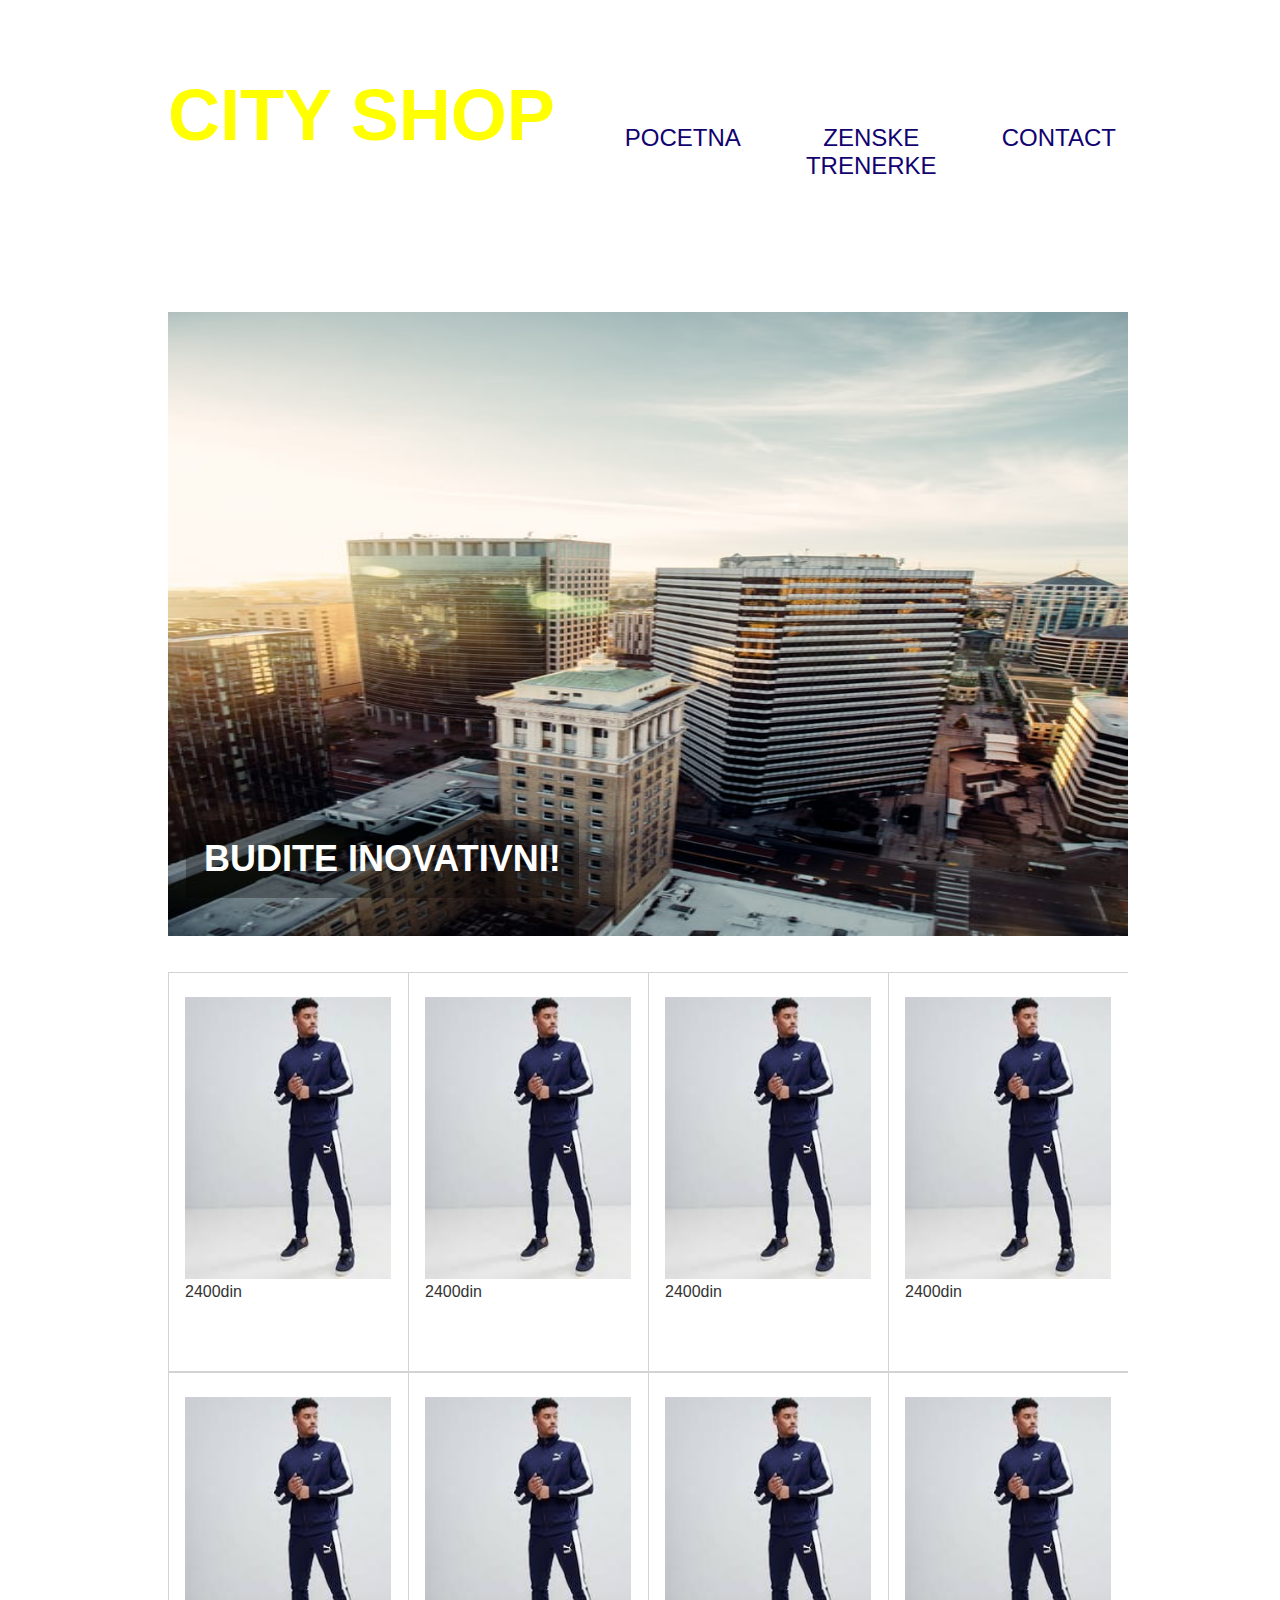
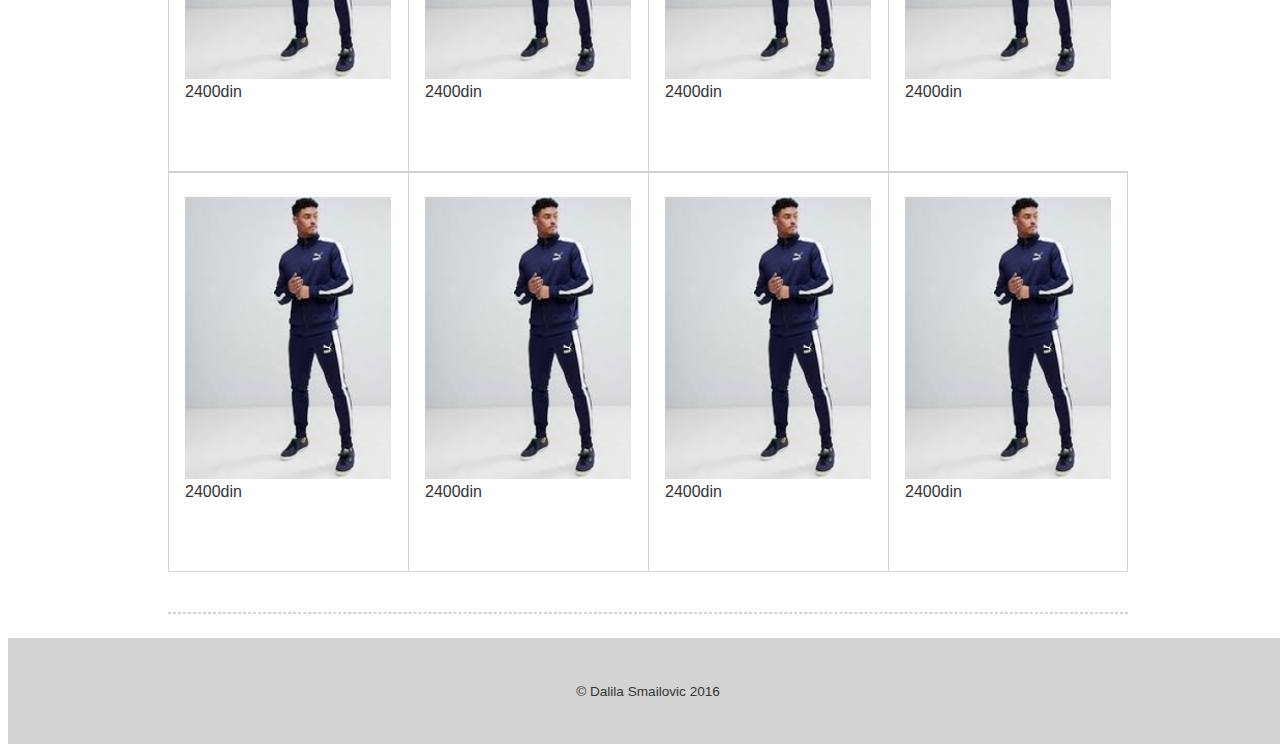
<file: index.html>
<!doctype html>
<div class="line"></div>
<div class="wrapper">
  <header role="banner">
    <nav role="navigation">
      <h1><a href="#">CITY SHOP</a></h1>
		<p id="y"> 
      <ul class="nav-ul">
        <a href="#">Pocetna</a>
        <a href="onama.html">Zenske trenerke</a>
        
        <a href="kontakt.html">Contact</a>
		  
		  <link href="stil.css" type="text/css" rel="stylesheet">
      </ul>
		</p>
    </nav>
  </header>
  <main role="main">
    <section class="sec-intro" role="section">
      <img src="p.jpg".jpg" alt="" width="741" height="624" />
      <h1>Budite inovativni!</h1>
    </section>
    <section class="sec-boxes" role="section">
      <adrticle class="box">
         <img src="download.jpg" alt="" width="206" height="282" />
      
		  2400din
       
      </adrticle>
      <adrticle class="box">
       
         <img src="download.jpg" alt="" width="206" height="282" />
      
		  2400din
       
    
      </adrticle>
		<adrticle class="box">
       
         <img src="download.jpg" alt="" width="206" height="282" />
      
		  2400din
       
    
      </adrticle>
		<adrticle class="box">
       
         <img src="download.jpg" alt="" width="206" height="282" />
      
		  2400din
       
    
      </adrticle>
		<adrticle class="box">
       
         <img src="download.jpg" alt="" width="206" height="282" />
      
		  2400din
       
    
      </adrticle>
		<adrticle class="box">
       
         <img src="download.jpg" alt="" width="206" height="282" />
      
		  2400din
       
    
      </adrticle>
		<adrticle class="box">
       
         <img src="download.jpg" alt="" width="206" height="282" />
      
		  2400din
       
    
      </adrticle>
		<adrticle class="box">
       
         <img src="download.jpg" alt="" width="206" height="282" />
      
		  2400din
       
    
      </adrticle>
     	<adrticle class="box">
       
         <img src="download.jpg" alt="" width="206" height="282" />
      
		  2400din
       
    
      </adrticle>
			<adrticle class="box">
       
         <img src="download.jpg" alt="" width="206" height="282" />
      
		  2400din
       
    
      </adrticle>	<adrticle class="box">
       
         <img src="download.jpg" alt="" width="206" height="282" />
      
		  2400din
       
    
      </adrticle>
			<adrticle class="box">
       
         <img src="download.jpg" alt="" width="206" height="282" />
      
		  2400din
       
    
      </adrticle>
     
    
	  </section>
 
   
    <section class="sec-partners" role="section">
      <hr />
      
   
    </section>
  </main>
</div>
<footer>
  <nav role="navigation">
    
  </nav>
  <p class="copy">&copy; Dalila Smailovic 2016</p>
</footer>
<div class="line"></div><div class="line"></div>
<div class="wrapper">
</div>
</file>
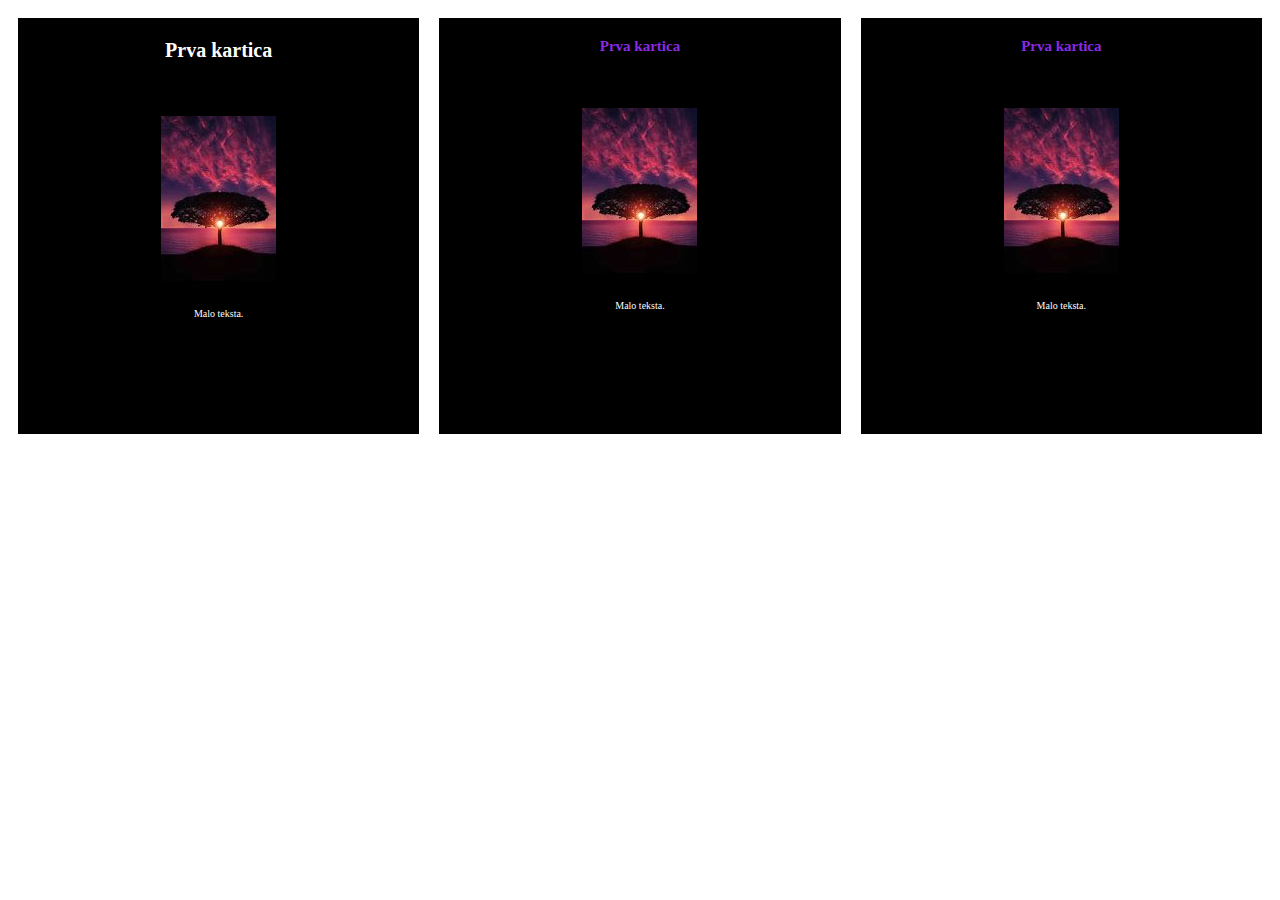
<file: test.html>
<!DOCTYPE html>

<html>
<head>
    <link rel="stylesheet" href="style.css">
</head>
<body>

<div class= "mojDiv">
  <h1>Prva kartica </h1>
  <img src="OIP.jpg" alt="Slika">

  <p>Malo teksta.</p>
</div>
<div class="mojDiv">
    <h2>Prva kartica </h2>
    <img src="OIP.jpg" alt="Slika">
  
    <p>Malo teksta.</p>
  </div>
  <div class="mojDiv">
    <h2>Prva kartica </h2>
    <img src="OIP.jpg" alt="Slika">
  
    <p>Malo teksta.</p>
  </div>










</body>
</html>
</file>
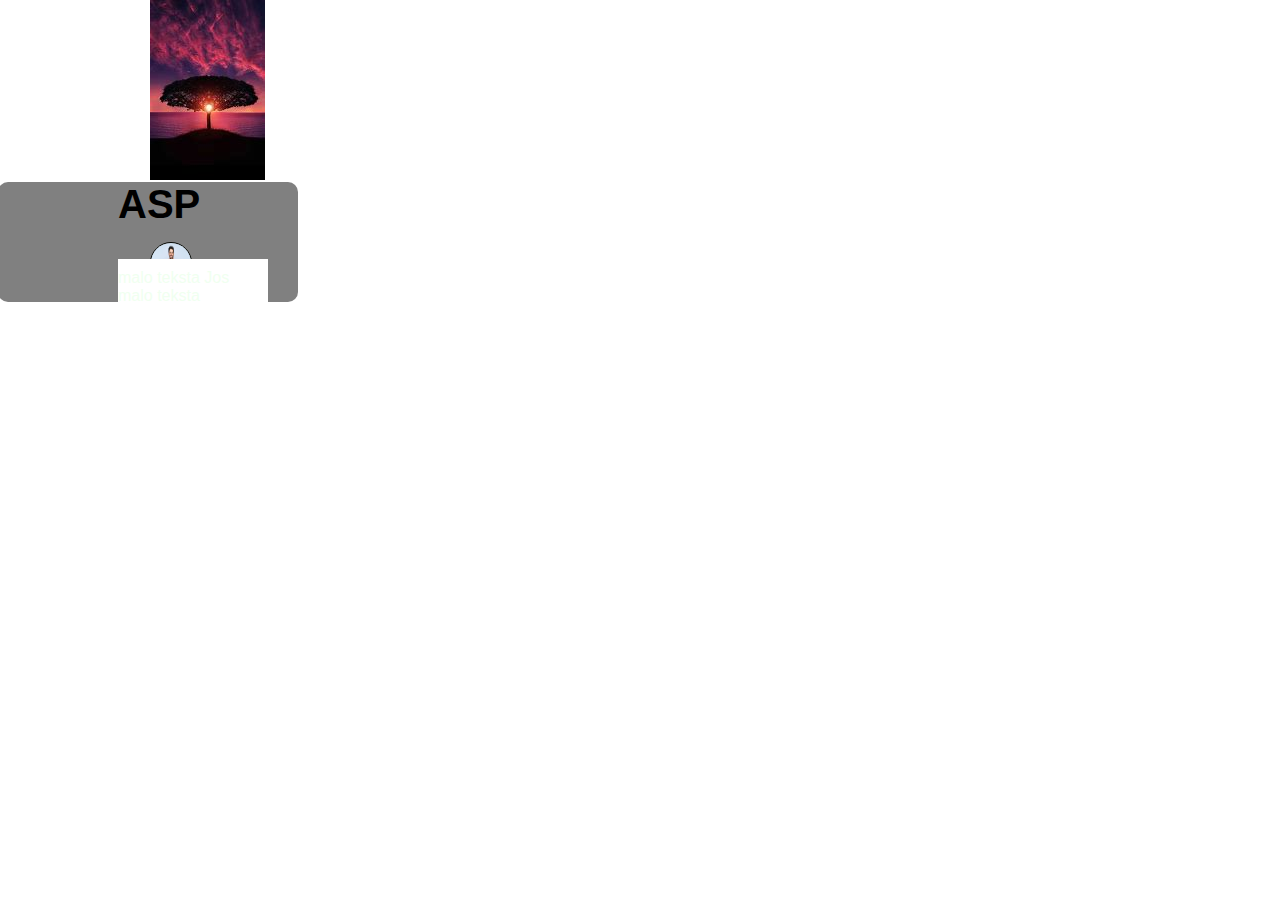
<file: test1.html>
<!DOCTYPE html>

<html>
<head>
    <link rel="stylesheet" href="style1.css">
</head>
<body>

<div class= "mojDiv">
  
    <img src="OIP.jpg">  


  
    <div class= "Div">
        <h1>ASP</h1>
        <img src="download (1).jpg"> 
        <p>malo teksta     Jos malo teksta</p>

</p1>
</div>







</body>
</html>
</file>
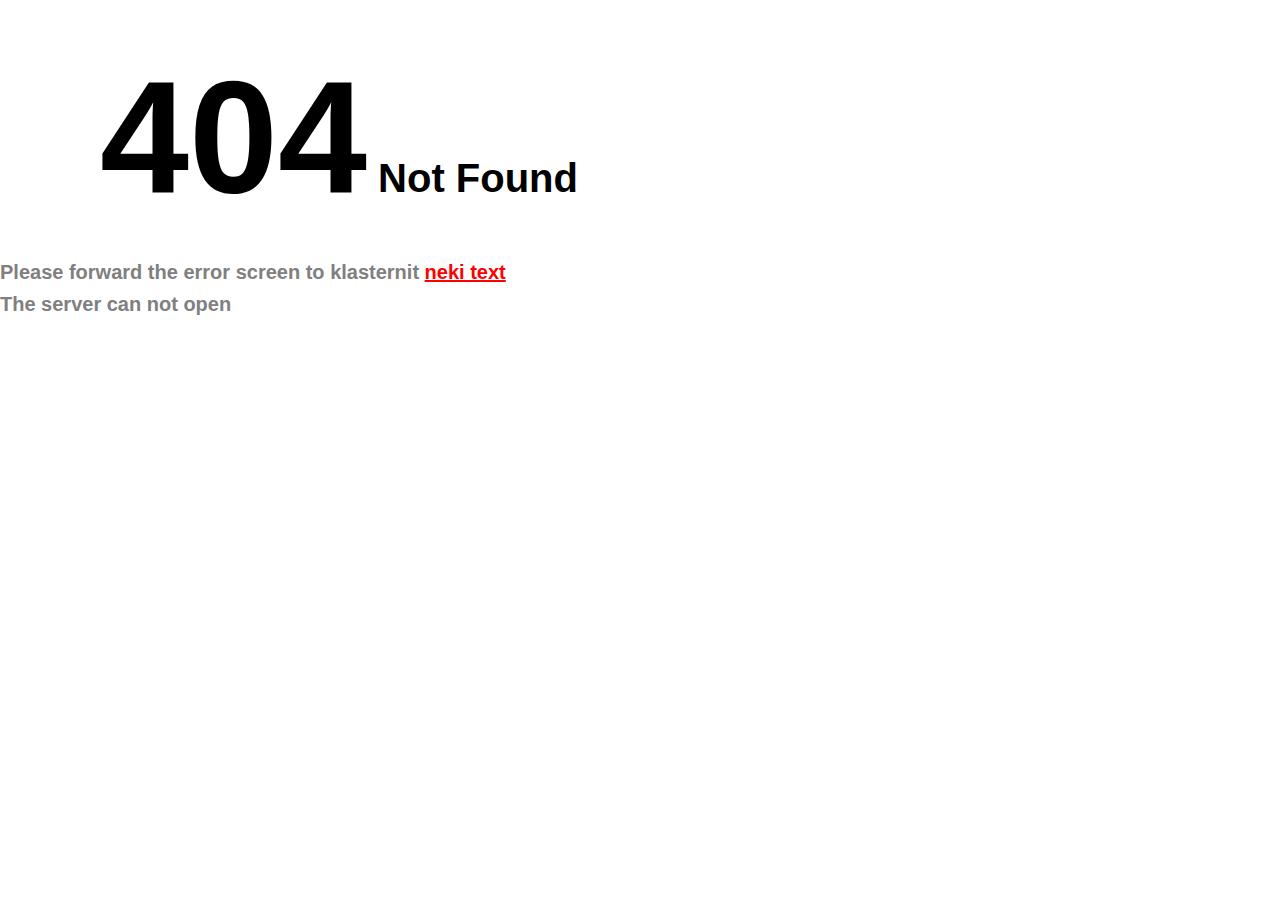
<file: test2.html>
<!DOCTYPE html>

<html>
<head>
    <link rel="stylesheet" href="style1.css">
</head>
<body>

<div class= "mojDiv">
  
  <h1><span>404</span> Not Found</h1>
  <h2>Please forward the error screen to klasternit <a href="url">neki text</a> <br>
      The server can not open  </h2>



  



</div>
<div class ="mojDiv2">
    
    <img class="slika1">
     


</div>









</body>
</html>
</file>
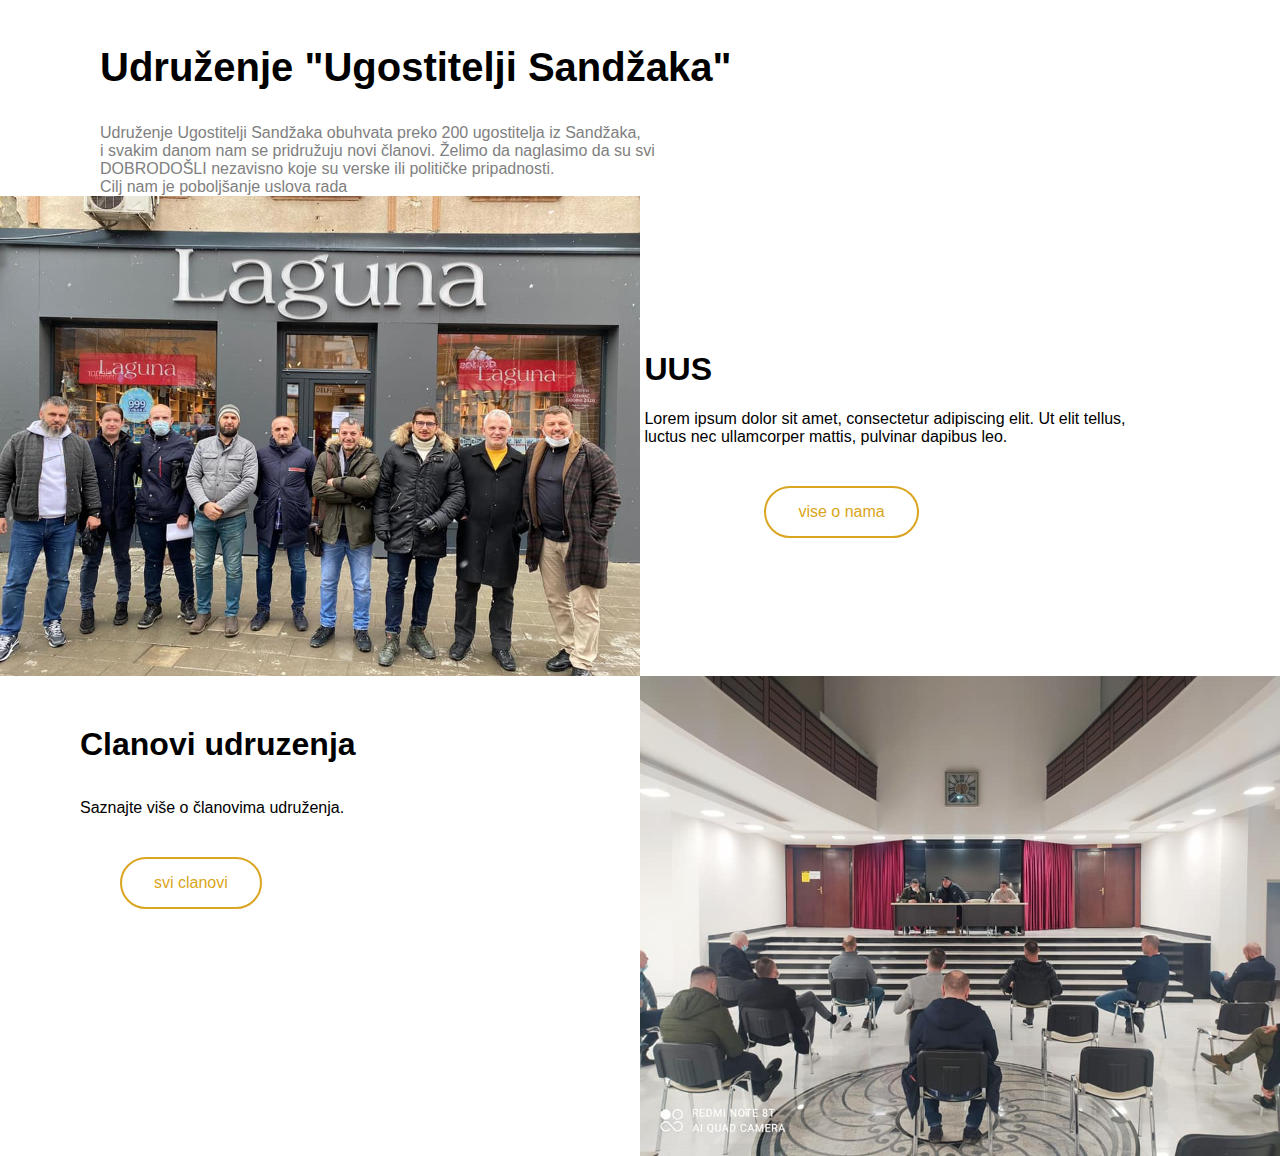
<file: test3.html>
<!DOCTYPE html>

<html>

<head>
    <link rel="stylesheet" href="style1.css">
</head>

<body>

    <div class="mojDiv">
        <h1>Udruženje "Ugostitelji Sandžaka"</h1>
        <p>Udruženje Ugostitelji Sandžaka obuhvata preko 200 ugostitelja iz Sandžaka, <br>i svakim danom nam se
            pridružuju novi članovi. Želimo da naglasimo da su svi <br>DOBRODOŠLI nezavisno koje su verske ili političke
            pripadnosti.<br> Cilj nam je poboljšanje uslova rada
        </p>
    </div>
    <div class="noviDiv">
        <img src="uus2-1.jpg">
        <div class="text1">
            <h1>UUS</h1>
            <span>Lorem ipsum dolor sit amet, consectetur adipiscing elit. Ut elit tellus,<br> luctus nec ullamcorper
                mattis, pulvinar dapibus leo.</p><br>
            <button class="button button2">vise o nama</button>
        </div>
    </div>
    </div>
    <div class="novi">
        <img src="uus.jpg">
        <div class="text2">
            <h1>Clanovi udruzenja</h1>
            <p>Saznajte više o članovima udruženja.</p> <br>
            <button class="button button1">svi clanovi</button>
        </div>
    </div>
</body>
</file>
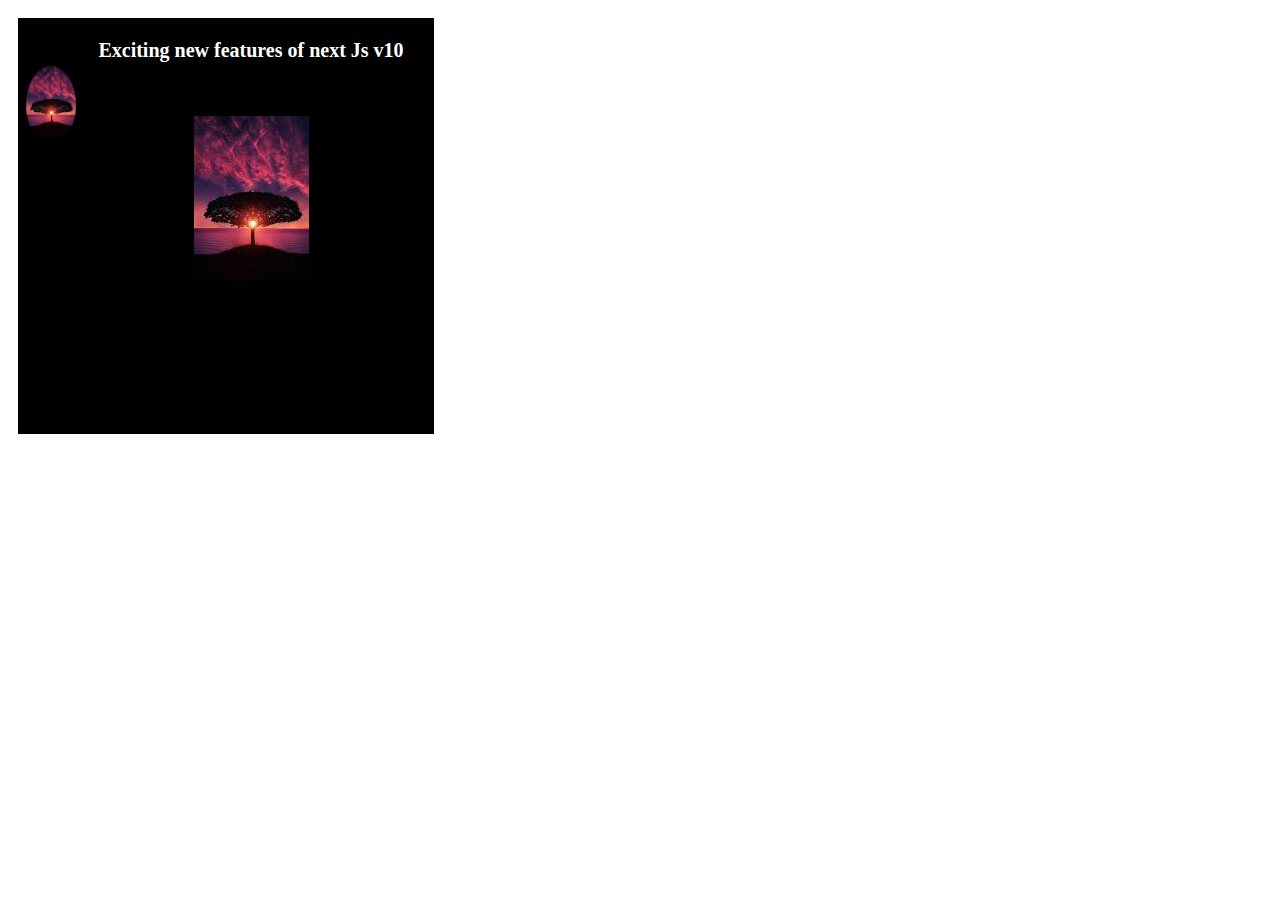
<file: test4.html>
<!DOCTYPE html>

<html>
<head>
    <link rel="stylesheet" href="https://pro.fontawesome.com/releases/v5.10.0/css/all.css" integrity="sha384-AYmEC3Yw5cVb3ZcuHtOA93w35dYTsvhLPVnYs9eStHfGJvOvKxVfELGroGkvsg+p" crossorigin="anonymous"/>
    <link rel="stylesheet" href="style.css">
</head>
<body>



    <body>

        <div class= "mojDiv">
            <div class ="slika">
                <img src="OIP.jpg" alt="Slika">
             </div>
             
            <h1>Exciting new features of next Js v10 </h1>
         
    
        
         
          <img src="OIP.jpg" alt="Slika">
        
          <p></p>
        </div>
      
        
        


    
</body>
</file>
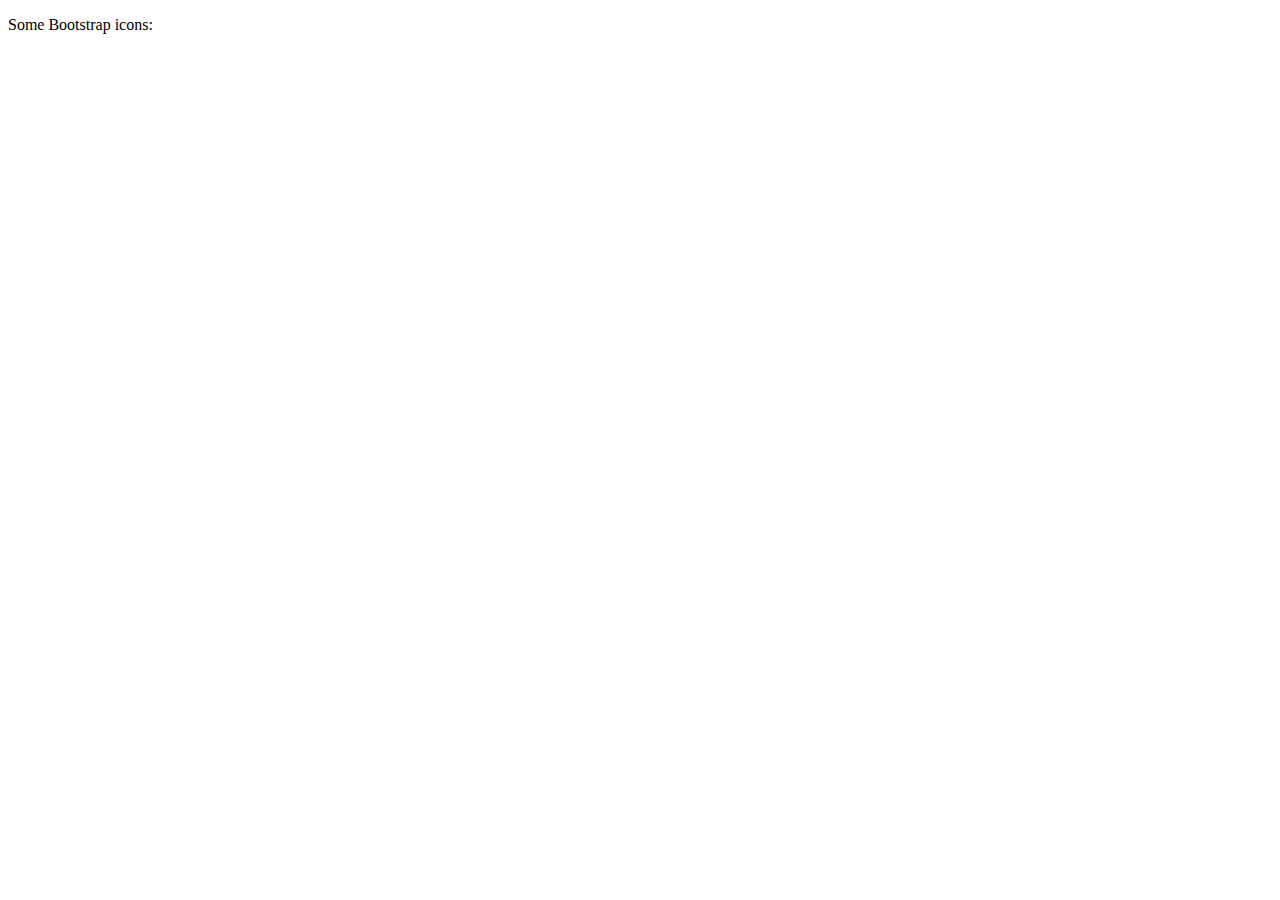
<file: test5.html>
<!DOCTYPE html>
<html>
<head>
<title>Bootstrap Icons</title>

<link rel="stylesheet" href="https://pro.fontawesome.com/releases/v5.10.0/css/all.css" integrity="sha384-AYmEC3Yw5cVb3ZcuHtOA93w35dYTsvhLPVnYs9eStHfGJvOvKxVfELGroGkvsg+p" crossorigin="anonymous"/>
</head>
<body class="container">

<p>Some Bootstrap icons:</p>
<i class="glyphicon glyphicon-cloud"></i>
<i class="glyphicon glyphicon-remove"></i>
<i class="glyphicon glyphicon-user"></i>
<i class="glyphicon glyphicon-envelope"></i>
<i class="glyphicon glyphicon-thumbs-up"></i>
<br><br>
</file>
<file: stil.css>
@charset "utf-8";
/* CSS Document */






/*Typography*/
html {font: 16px 'Open Sans Condensed', 'Roboto Condensed', Verdana, sans-serif;}
h1 {font-size: 2.25em;}
h2 {font-size: 2em;}
h3 {font-size: 1.75em;}
h4 {font-size: 1.5em;}
p {font-size: 1.25em;}
/*Layout*/
html,
body {
  width: 100%;
  height: 100%;
}
body {color: #333;}
*,
*:before,
*:after {box-sizing: border-box;}
.line {
  float: left;
  width: 100%;
  border-top: .25em solid lightBlack;
}

.wrapper {
  margin: auto;
  width: 60em;/*960px*/
  min-height: 100%;
}
header,
nav,
section,
footer {
  float: left;
  width: 100%;
}
a {
  text-decoration: none;
  transition: color .25s;
}
.button {
  display: block;
  padding: .75em 1.25em;
  font-size: 1em;
  font-weight: bold;
  text-transform: uppercase;
  background: red;
  color: #fff;
  border: 0;
  cursor: pointer;

  
}

.link {
  font-weight: bold;
  color: red;
}
/*Navigation*/
nav h1 {
  float: left;
  padding: .25em .25em 0 0;
  font-size: 4.5em;
  text-transform: uppercase;
}
nav h1 a {color: yellow;}
.nav-ul {
  display: flex;
}

header .nav-ul a {
  display: block;
  padding: 4em .5em;
  font-size: 1.5em;
  text-align: center;
  text-transform: uppercase;
  color:#110270;
	}
header li:first-child a {
  background: red;
  color: #fff;
	}
/*Sections*/
section {margin: 1em 0;}
section h1 {text-transform: uppercase;}
hr {
  border-color: lightGrey;
  border-style: dashed;
}
.vertical {
  width: 0;
  height: 10px;
}
/*Intro*/
.sec-intro {position: relative;}
.sec-intro img {
  width: 100%;
}
.sec-intro h1 {
  position: absolute;
  bottom: .5em;
  left: .5em;
  padding: .5em;
  background: rgba(0,0,0,.3);
  color: white;
}
/*Boxes*/
.box {
  float: left;
  padding: 1.5em 1em;
  width: 25%;
  height: 400px;
  border-top: .1em solid lightGrey;
  border-bottom: .1em solid lightGrey;
  border-left: .1em solid lightGrey;
	}
.box:last-child {border-right: .1em solid lightGrey;}
.box h1 {text-align: center;}
.box p {
  margin-top: 4em;
  height: 6em;
  text-align: justify;
}
.box .button {
  margin: 4em auto;
}
/*Events*/
.sec-events > h1 {margin-top: 1em;}
.sec-events article {
  float: left;
  padding: 0 .25em;
  width: 25%;
  text-align: justify;
}
.sec-events article h1,
.sec-events article p {
  display: block;
  margin: .5em 0;
  padding: .25em 1em;
  font-size: 110%;
}
.sec-events article a {float: right;padding-right: 1em;}
.sec-events article h1 {font-weight: bold;text-align: center;}
/*Projects*/
.sec-projects {width: 60%;}
.sec-projects > h1 {
  margin-top: 1em;
  text-align: center;
}
.sec-projects article {
  padding: .5em 0;
  width: 100%;
}
.sec-projects article h1,
.sec-projects article p {font-size: 110%;}
.sec-projects article h1 {font-weight: bold;}
.sec-projects article p {
  margin: .5em .5em .5em 0;
  text-align: justify;
}
.sec-projects p a {float: right;}
.sec-projects button {
  position: relative;
  left: 80%;
}
/*Standards*/
.sec-standards {width: 40%;}
.sec-standards > h1 {
  margin-top: 1em;
  text-align: center;
}
.sec-standards article {
  float: left;
  padding: .5em 1em;
  width: 50%;
  text-align: justify;
}
.sec-standards article:last-child {padding: .5em 0;}
.sec-standards article h1 {text-align: center;}
/*Partners*/
.sec-partners h1 {margin-top: 1em;}
.sec-partners .row {
  float: left;
  margin: 2em 0;
  width: 100%;
}
.logo-container {
  float: left;
  width: 16%;
  width: 100px;
}
.logo-container:not(:first-child) {margin-left: 7.5%;}
.logo-container:first-child {margin-top: .2em;}
.logo-container:nth-of-type(2) img {margin-top: 1.2em}
.logo-container:nth-of-type(3) img {margin-top: 1.8em;}
.logo-container:nth-of-type(4) img {margin-top: 2.35em;}
.logo-container:nth-of-type(5) img {margin-top: .35em;}
.logo-container:last-of-type img {margin-top: .65em;}
.sec-partners img {
  float: left;
  width: 100%;
}
/*Footer*/
footer {
  padding: 2em 0;
  width: 100%;
  text-align: center;
  background: lightGrey;
}
footer .nav-ul {justify-content: center;margin-bottom: 1em;}
footer li:not(:first-child) {margin-left: .75em;}
footer li:first-child a {color: lightBlack;}
footer a {
  font-size: 1.25em;
  font-weight: bold;
  color: darkGrey;
	}
.copy {font-size: .85em;}
/* Style inputs with type="text", select elements and textareas */
input[type=text], select, textarea {
  width: 100%; /* Full width */
  padding: 12px; /* Some padding */ 
  border: 1px solid #ccc; /* Gray border */
  border-radius: 4px; /* Rounded borders */
  box-sizing: border-box; /* Make sure that padding and width stays in place */
  margin-top: 6px; /* Add a top margin */
  margin-bottom: 16px; /* Bottom margin */
  resize: vertical /* Allow the user to vertically resize the textarea (not horizontally) */
}

/* Style the submit button with a specific background color etc */
input[type=submit] {
  background-color: #4CAF50;
  color: white;
  padding: 12px 20px;
  border: none;
  border-radius: 4px;
  cursor: pointer;
}

/* When moving the mouse over the submit button, add a darker green color */
input[type=submit]:hover {
  background-color: #45a049;
}

/* Add a background color and some padding around the form */
.container {
  border-radius: 5px;
  background-color: #f2f2f2;
  padding: 20px;
}
</file>
<file: style.css>
body {
    display: flex;
    align-items: flex-start;

}
.mojDiv {

background-color:silver;
text-align: center;
margin: 10px;
padding: 8px;
width: 400px;
height:400px;
font-size: 10px;

background-color:black;
color:white ;

}
.mojDiv img{
    margin-top: 40px;
}
h2{
    color:blueviolet;
}
.dalila{
    color: chartreuse;
}
.mojDiv .slika img{
width: 50px;

border-radius: 50%;
float: left;

}
</file>
<file: style1.css>
body {
    padding:0;
    margin: 0;
    font-family: Arial, Helvetica, sans-serif;

}
.mojDiv{
    margin-left:150px;
    color: gray;
    display: inline;

}
.mojDiv h1{
margin-left: 100px;
color:black;
font-size: 40px;
}
.mojDiv p{
    margin-left:100px;
}

.mojDiv h1 span {
    font-size: 160px;
}



.mojDiv h2{
    font-size: 20px;
    line-height: 1.6;
}
.mojDiv a{
color:black;
}
.dalila{
    color: chartreuse;
}
  p{
      background-color:white;
      margin:-3px;
      padding-top: 10px;
      display: inline-block;

  }
.Div img{
   
        border:1px #050803 solid;
        border-radius: 50%;
        width: 40px;
        height: 40px;
        float: left ;
        margin-top: 40px;
        margin-left: -50px;
        
    
    
 


  }
.Div{
    background-color:grey;
    width: 280px;
height:100px;
border-radius: 10px; 
padding-top: 20px;
padding-left: 20px;
margin: -2px;


}
.Div h1{
    padding: -20px;
   margin-top: -20px;
    float: left;
}
.Div p{
    float: left;
    padding-right:10px ;
    margin-top: 5px;
    margin-right: 30px;
    color: honeydew;
    float: left;
   
}
/* .mojDiv2 {
    background-color: midnightblue;
    height: 200px;

} */
/* .mojDiv2 img{

width: 80px;
height: 90px;

margin-top: 50px;
} */
/* .mojDiv2 .slika1{
   float: rr; 
}
.mojDiv li{
display: block;


} */
.mojDiv a:link {
    color: red;
  }
  

  .mojDiv a:visited {
    color: green;
  }
  
 
 .mojDiv  a:hover {
    color: hotpink;
  }
  
 
  .mojDiv a:active {
    color: blue;
  }
  .noviDiv img{
      width: 50%;
      vertical-align: middle;
  }
  .noviDiv .text1 {
      display: inline-block;
      width: 45%;
      vertical-align: middle;
  }
  /* .noviDiv h1  {
    
      display: inline-block;
      position:absolute;
      margin-top: 180px;
      margin-left: 50px;
      
      

  }
  .noviDiv span{
      
      display: inline-block;
      position:absolute;
      margin-top: 250px;
      margin-left: 50px;
      width: 50%;

  }
.noviDiv1 h1{
    margin-top: 60px;
 font-size: 30px;
 margin-left: 80px;
 
 margin-top: 180px;
 
}
.noviDiv1 p{
    
    font-size: 20px;
    margin-left: 80px;
   margin-top: 5px;

} */

.button {
    background-color: #4CAF50; /* Green */
    border: none;
    color: white;
    padding: 15px 32px;
    text-align: center;
    text-decoration: none;
    display: inline-block;
    font-size: 16px;
    margin: 4px 2px;
    cursor: pointer;
    
  }
  .button1 {
    background-color: white; 
    color:goldenrod; 
    border: 2px solid goldenrod;
    border-radius: 200px;
    margin-left: 120px;
    margin-top: 40px;
    
  }
  .button1:hover{
      background-color: goldenrod;
      color: black;
      border-color: black;
  }
  .button2{
    background-color: white; 
    color:goldenrod; 
    border: 2px solid goldenrod;
    border-radius: 200px;
    margin-left: 120px;
    margin-top: 40px;
  }
  .button2:hover{
    background-color: goldenrod;
    color: black;
    border-color: black;
}

.novi .text2 {
    display: inline-block;
    width: 45%;
    vertical-align: middle;
}

.novi img{
    vertical-align: middle;
    width: 50%;
    float: right;
}
.novi h1{
    margin-top: 50px;
    margin-left: 80px;
  
  
  
}
.novi p{
    margin-top: 5px;
    margin-left: 80px;
    
  
}
.child1 a{
float: right;
}
</file>
